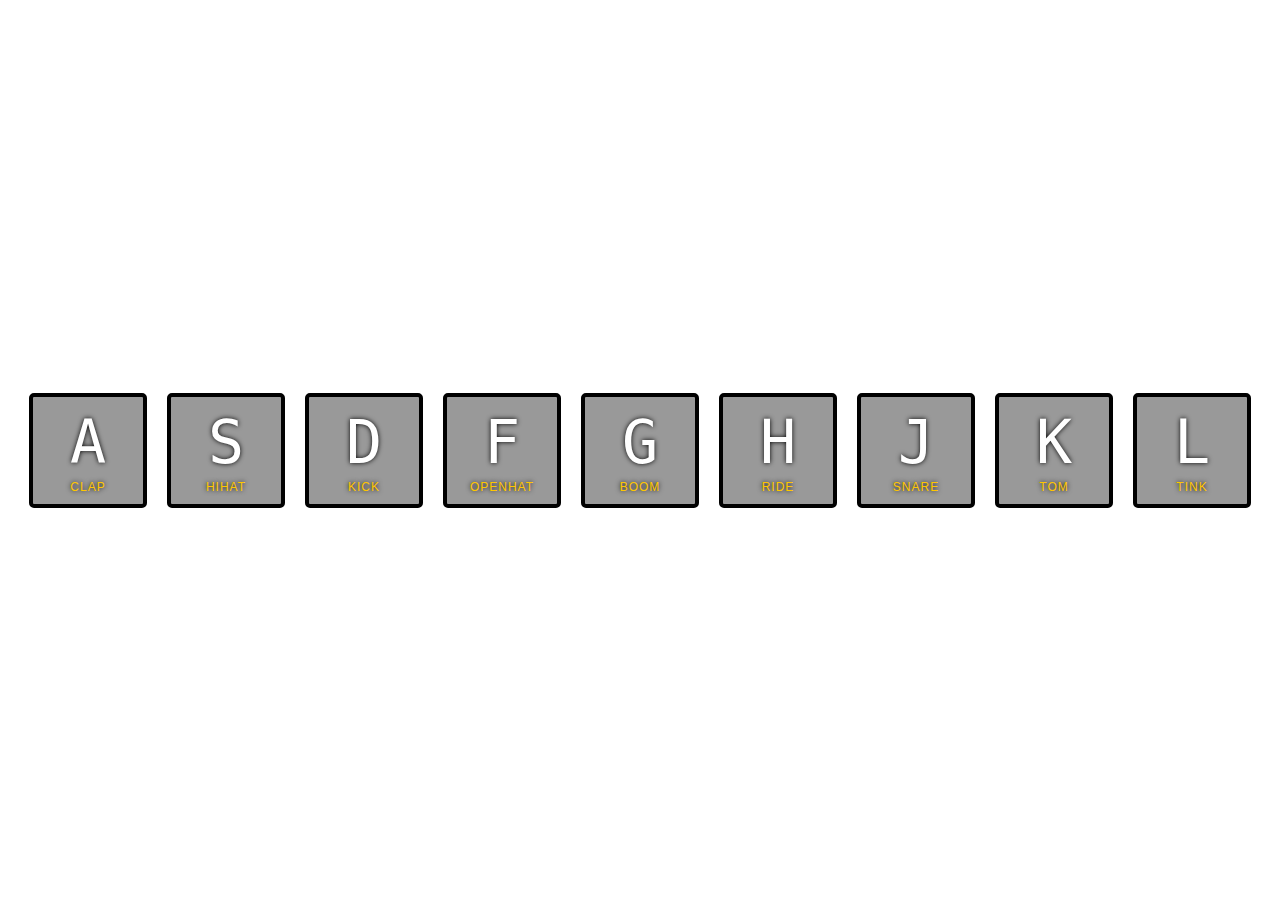
<file: index.html>
<!doctype html>
<html lang="en">

<head>
    <meta charset="utf-8" />
    <title>JS Drum Kit</title>
    <link rel="stylesheet" href="style.css">
</head>

<body>

  <div class="keys">
      <div class="key" data-key="65">
        <kbd>A</kbd>
        <span class="sound">clap</span>
      </div>
      <div class="key" data-key="83">
        <kbd>S</kbd>
        <span class="sound">hihat</span>
      </div>
      <div class="key" data-key="68">
        <kbd>D</kbd>
        <span class="sound">kick</span>
      </div>
      <div class="key" data-key="70">
        <kbd>F</kbd>
        <span class="sound">openhat</span>
      </div>
      <div class="key" data-key="71">
        <kbd>G</kbd>
        <span class="sound">boom</span>
      </div>
      <div class="key" data-key="72">
        <kbd>H</kbd>
        <span class="sound">ride</span>
      </div>
      <div class="key" data-key="74">
        <kbd>J</kbd>
        <span class="sound">snare</span>
      </div>
      <div class="key" data-key="75">
        <kbd>K</kbd>
        <span class="sound">tom</span>
      </div>
      <div class="key" data-key="76">
        <kbd>L</kbd>
        <span class="sound">tink</span>
      </div>
  </div>

  <audio data-key="65" src="sounds/clap.wav"></audio>
  <audio data-key="83" src="sounds/hihat.wav"></audio>
  <audio data-key="68" src="sounds/kick.wav"></audio>
  <audio data-key="70" src="sounds/openhat.wav"></audio>
  <audio data-key="71" src="sounds/boom.wav"></audio>
  <audio data-key="72" src="sounds/ride.wav"></audio>
  <audio data-key="74" src="sounds/snare.wav"></audio>
  <audio data-key="75" src="sounds/tom.wav"></audio>
  <audio data-key="76" src="sounds/tink.wav"></audio>

  <script>

    function playSound(e) {

      const audio = document.querySelector(`audio[data-key="${e.keyCode}"]`);
      const key = document.querySelector(`.key[data-key="${e.keyCode}"]`);

      console.log(audio);
      console.log(key);

      if(!audio) return; //exit if no audio element mapped to key

      audio.currentTime = 0; //rewind to start
      audio.play();
      key.classList.add('playing');
    }

    function removeTransition(e) {

      if(e.propertyName !== 'transform') return; //only accept transform
      console.log(this);
      this.classList.remove('playing');
    }

    const keys = document.querySelectorAll('.key');
    keys.forEach(key => key.addEventListener('transitionend', removeTransition));
    window.addEventListener('keydown', playSound);

  </script>

</body>

</html>
</file>
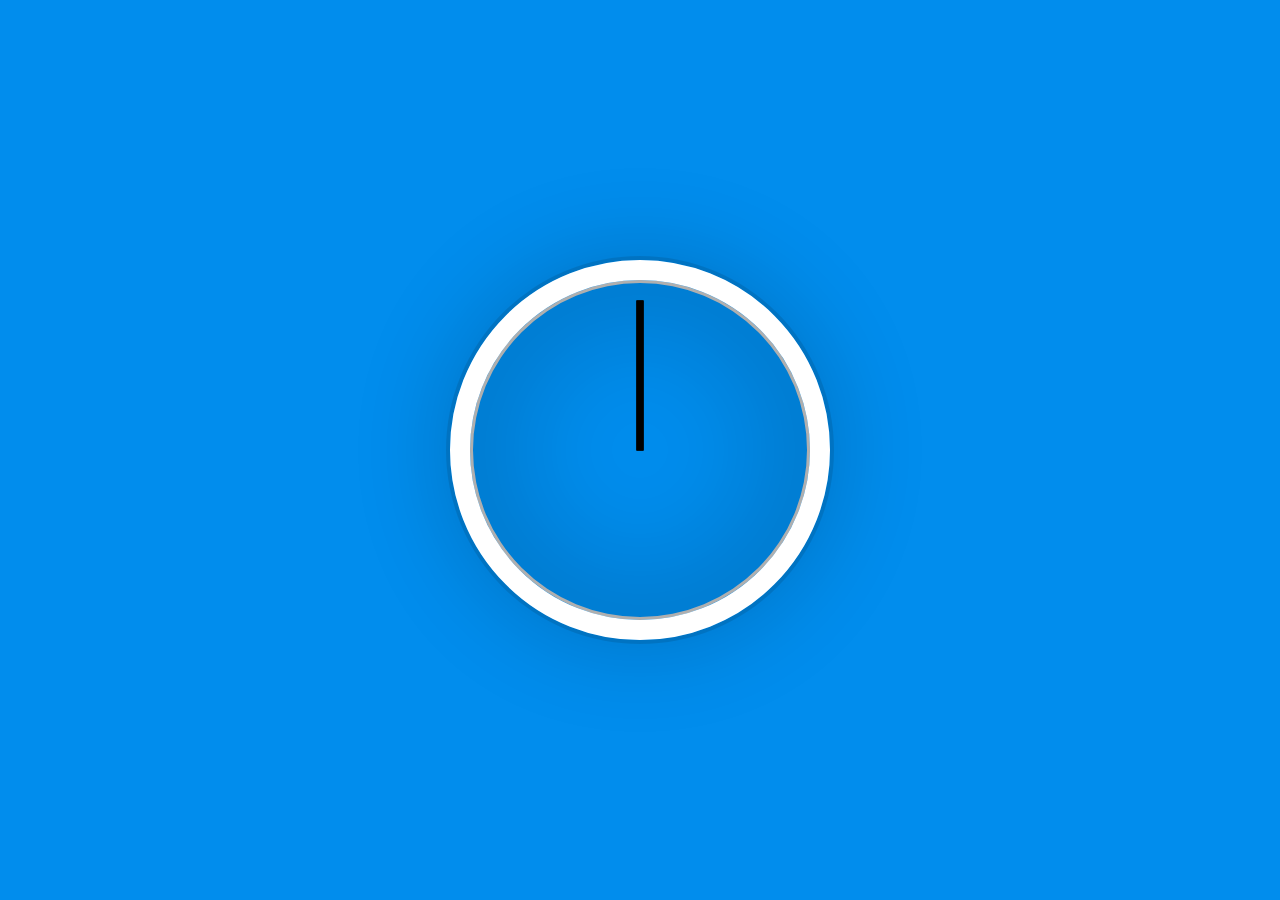
<file: Clock/index.html>
<!DOCTYPE html>
<html lang="en">
<head>
  <meta charset="UTF-8">
  <title>JS + CSS Clock</title>
  <link rel="stylesheet" href="style.css">
</head>
<body>

  <div class="clock">
    <div class="clock-face">
      <div class="hand hour-hand"></div>
      <div class="hand min-hand"></div>
      <div class="hand sec-hand"></div>
    </div>
  </div>

  <script>

    const secHand = document.querySelector('.sec-hand');
    const minHand = document.querySelector('.min-hand');
    const hourHand = document.querySelector('.hour-hand');

    function updateClock() {

      //Get current time
      const now = new Date();

      //Convert current time to degrees for each handle
      const sec = now.getSeconds();
      const secDegrees = ((sec / 60) * 360);

      const min = now.getMinutes();
      const minDegrees = ((min / 60) * 360);

      const hour = now.getHours();
      const hourDegrees = ((hour / 12) * 360);

      //Update hand elements
      secHand.style.transform = `rotate(${secDegrees}deg)`;
      minHand.style.transform = `rotate(${minDegrees}deg)`;
      hourHand.style.transform = `rotate(${hourDegrees}deg)`;
    }

    setInterval(updateClock, 1000);

  </script>

</body>
</html>
</file>
<file: style.css>
html {
  font-size: 10px;
  background: url(http://i.imgur.com/b9r5sEL.jpg) bottom center;
  background-size: cover;
}

html, body {
  margin: 0;
  padding: 0;
  font-family: sans-serif;
}

.keys {
  display: flex;
  flex: 1;
  min-height: 100vh;
  align-items: center;
  justify-content: center;
}

.key {
  border: .4rem solid black;
  border-radius: .5rem;
  margin: 1rem;
  font-size: 1.5rem;
  padding: 1rem .5rem;
  transition: all .07s ease;
  width: 10rem;
  text-align: center;
  color: white;
  background: rgba(0,0,0,0.4);
  text-shadow: 0 0 .5rem black;
}

kbd {
  display: block;
  font-size: 6rem;
}

.sound {
  font-size: 1.2rem;
  text-transform: uppercase;
  letter-spacing: 0.1rem;
  color: #ffc600;
}

.playing {
  transform: scale(1.1);
  border-color: #ffc600;
  box-shadow: 0 0 1rem #ffc600;
}
</file>
<file: Clock/style.css>
html {
  background:#018DED url(http://unsplash.it/1500/1000?image=881&blur=50);
  background-size:cover;
  font-family:'helvetica neue';
  text-align: center;
  font-size: 10px;
}

body {
  margin: 0;
  font-size: 2rem;
  display:flex;
  flex:1;
  min-height: 100vh;
  align-items: center;
}

.clock {
  width: 30rem;
  height: 30rem;
  border:20px solid white;
  border-radius:50%;
  margin:50px auto;
  position: relative;
  padding:2rem;
  box-shadow:
    0 0 0 4px rgba(0,0,0,0.1),
    inset 0 0 0 3px #AFAFAF,
    inset 0 0 100px 50px #00000020,
    0 0 100px rgba(0,0,0,0.2);
}

.clock-face {
  position: relative;
  width: 100%;
  height: 100%;
  transform: translateY(-3px); /* account for the height of the clock hands */
}

.hand {
  width:50%;
  height:7px;
  background:black;
  position: absolute;
  top:50%;
  transform-origin: 100%;
  transform: rotate(90deg);
  transition: all 0.1s;
  transition-timing-function: cubic-bezier(0.09, 0.69, 0, 1.59);
}
</file>
